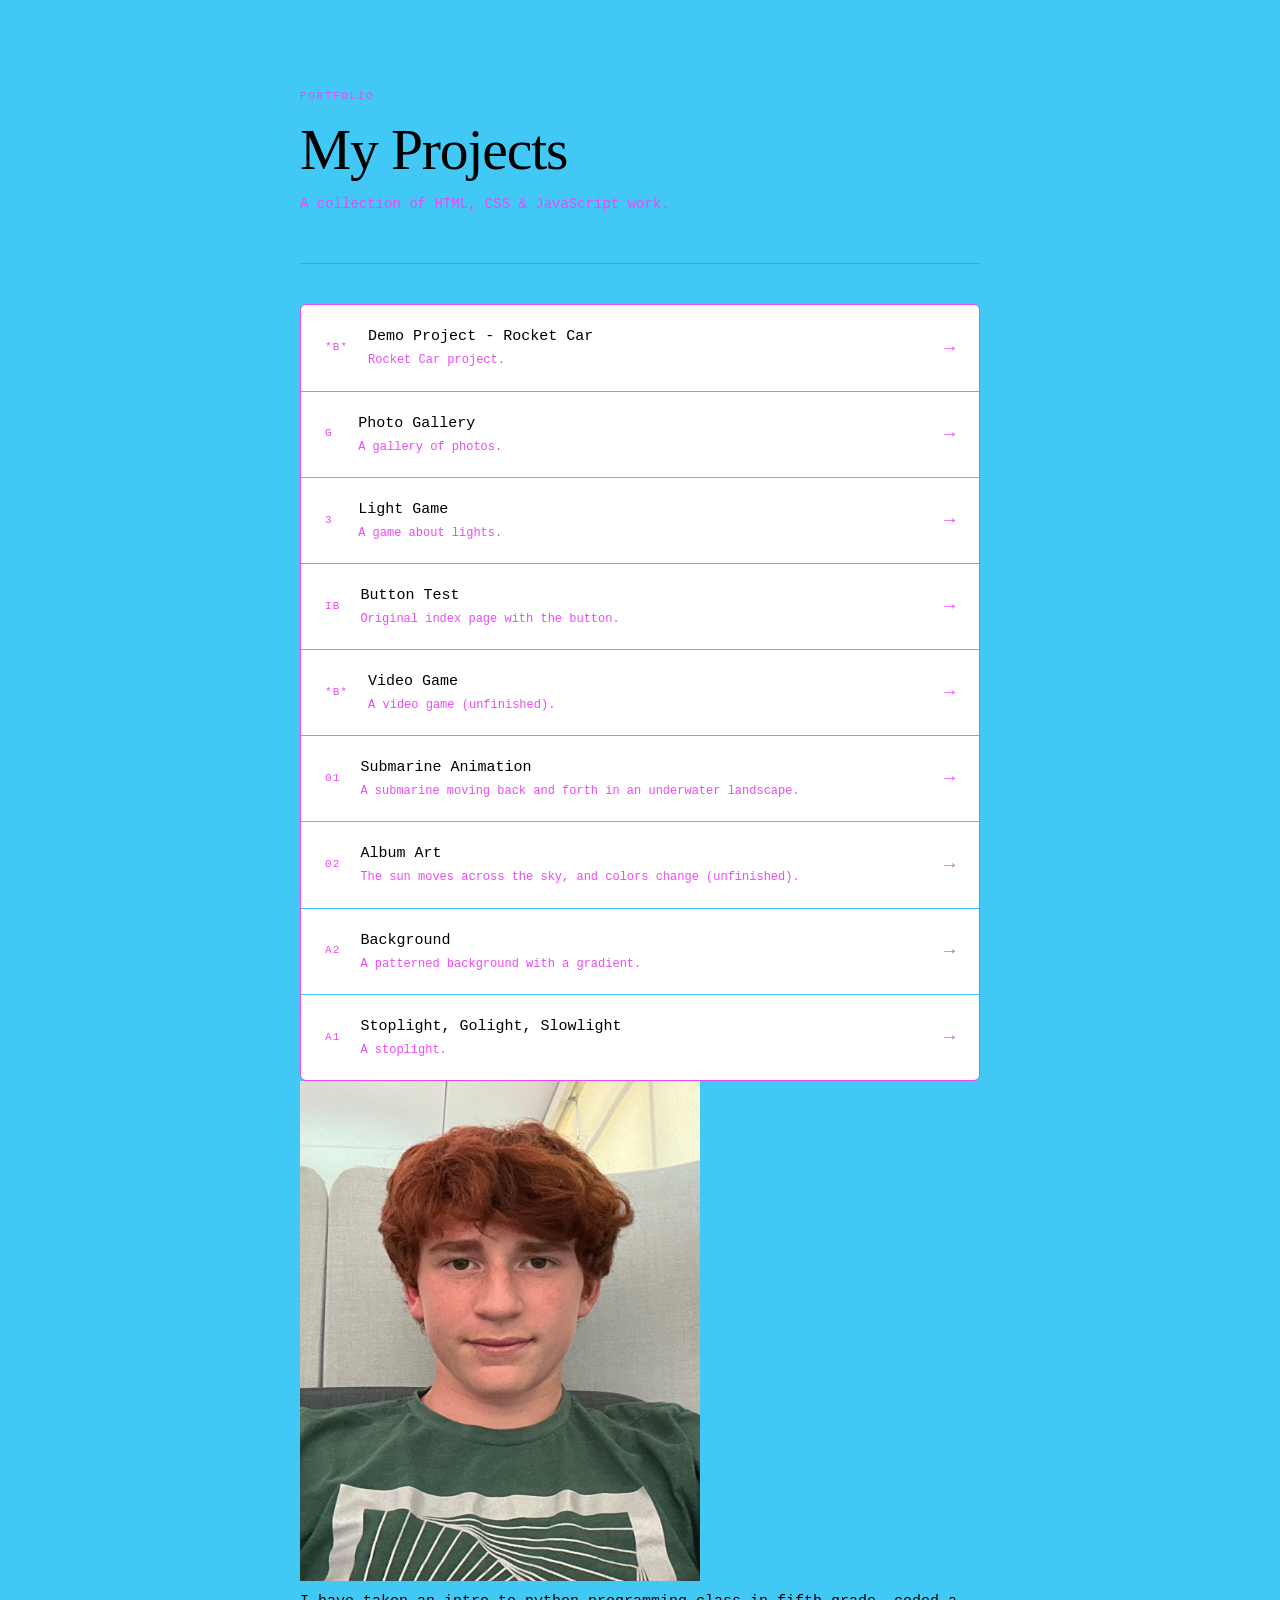
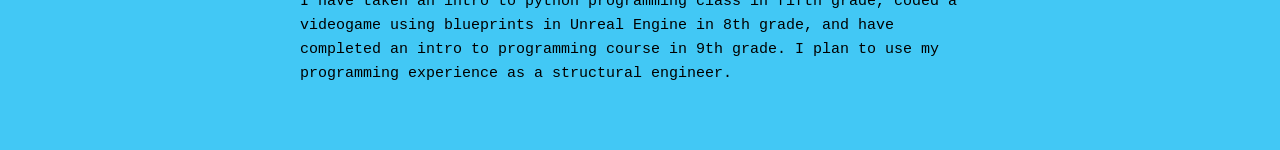
<file: index.html>
<!DOCTYPE html>
<html lang="en">
<head>
  <meta charset="UTF-8">
  <meta name="viewport" content="width=device-width, initial-scale=1.0">
  <title>My Portfolio</title>
  <link rel="stylesheet" href="style.css">
</head>

<body>
  <main class="container">
    <header class="hero">
      <p class="label">Portfolio</p>
      <h1>My Projects</h1>
      <p class="subtitle">A collection of HTML, CSS &amp; JavaScript work.</p>
    </header>
    <ul class="project-list">
      <li>
        <a href="./projects/rocket-car.html" class="project-card">
          <span class="project-number">*B*</span>
          <span class="project-info">
            <span class="project-title">Demo Project - Rocket Car</span>
            <span class="project-desc">Rocket Car project.</span>
          </span>
          <span class="arrow">→</span>
        </a>
      </li>
      <li>
        <a href="./Gallery/gallery.html" class="project-card">
          <span class="project-number">G</span>
          <span class="project-info">
            <span class="project-title">Photo Gallery</span>
            <span class="project-desc">A gallery of photos.</span>
          </span>
          <span class="arrow">→</span>
        </a>
      </li>
 <a href="./projects/Project 3.html" class="project-card">
          <span class="project-number">3</span>
          <span class="project-info">
            <span class="project-title">Light Game</span>
            <span class="project-desc">A game about lights.</span>
          </span>
          <span class="arrow">→</span>
        </a>
      </li>
      <li>
        <a href="index-button.html" class="project-card">
          <span class="project-number">IB</span>
          <span class="project-info">
            <span class="project-title">Button Test</span>
            <span class="project-desc">Original index page with the button.</span>
          </span>
          <span class="arrow">→</span>
        </a>
      </li>
      <li>
        <a href="Project 4.html" class="project-card">
          <span class="project-number">*B*</span>
          <span class="project-info">
            <span class="project-title">Video Game</span>
            <span class="project-desc">A video game (unfinished).</span>
          </span>
          <span class="arrow">→</span>
        </a>
      </li>
      <li>
        <a href="./projects/project-1.html" class="project-card">
          <span class="project-number">01</span>
          <span class="project-info">
            <span class="project-title">Submarine Animation</span>
            <span class="project-desc">A submarine moving back and forth in an underwater landscape.</span>
          </span>
          <span class="arrow">→</span>
        </a>
      </li>
      <li>
        <a href="./projects/project-2.html" class="project-card">
          <span class="project-number">02</span>
          <span class="project-info">
            <span class="project-title">Album Art</span>
            <span class="project-desc">The sun moves across the sky, and colors change (unfinished).</span>
          </span>
          <span class="arrow">→</span>
        </a>
      </li>
      <li>
        <a href="./projects/a2.html" class="project-card">
          <span class="project-number">A2</span>
          <span class="project-info">
            <span class="project-title">Background</span>
            <span class="project-desc">A patterned background with a gradient.</span>
          </span>
          <span class="arrow">→</span>
        </a>
      </li>
      <li>
        <a href="./projects/a1.html" class="project-card">
          <span class="project-number">A1</span>
          <span class="project-info">
            <span class="project-title">Stoplight, Golight, Slowlight</span>
            <span class="project-desc">A stoplight.</span>
          </span>
          <span class="arrow">→</span>
        </a>
      </li>
    </ul>
    <img src="me.jpg" width="400" height="500">
    <p>I have taken an intro to python programming class in fifth grade, coded a videogame using blueprints in Unreal Engine in 8th grade, and have completed an intro to programming course in 9th grade. I plan to use my programming experience as a structural engineer.</p>
  </main>
</body>
</html>
</file>
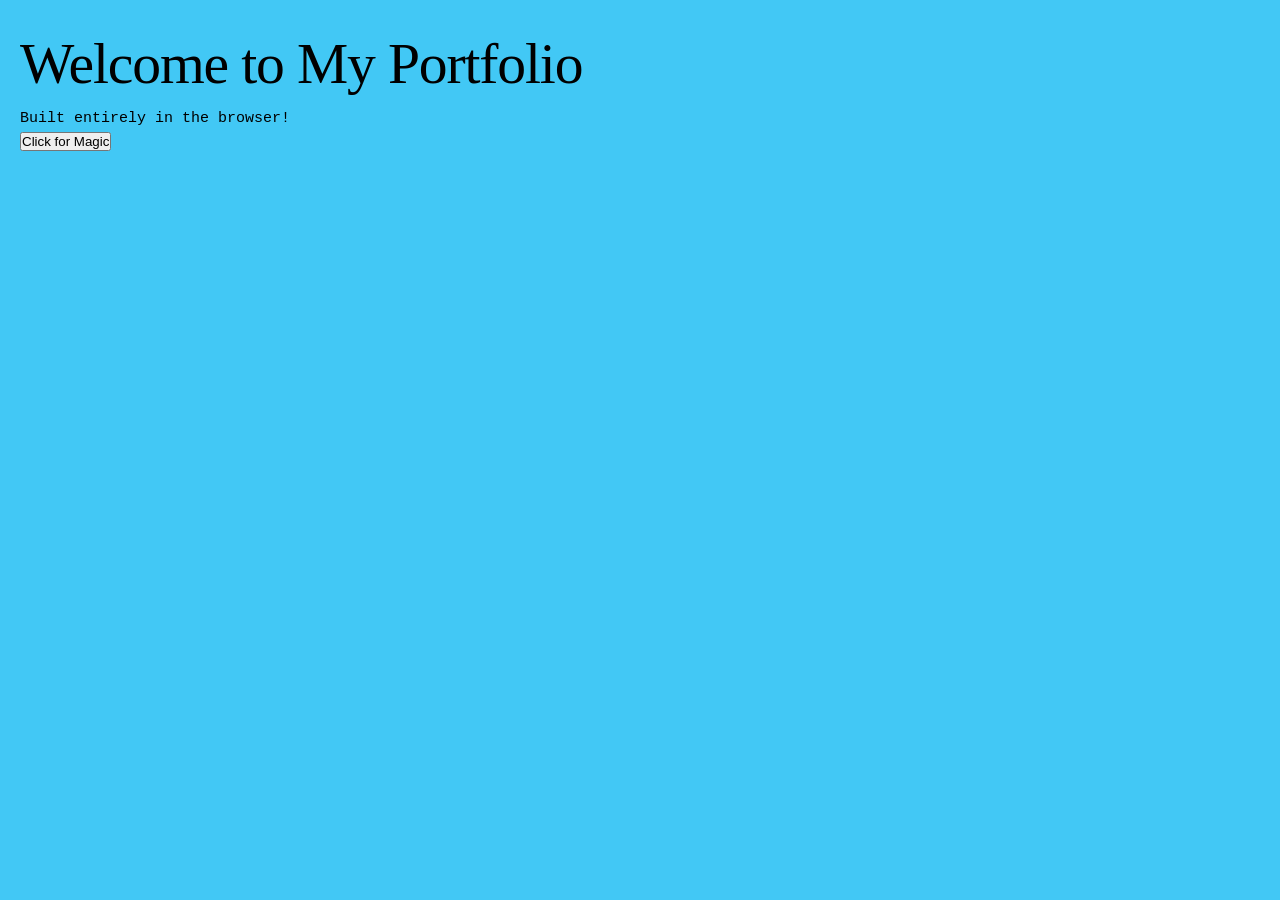
<file: index-button.html>
<!DOCTYPE html>
<html lang="en">
<head>
    <meta charset="UTF-8">
    <title>My Web Portfolio</title>
    <link rel="stylesheet" href="style.css">
</head>
<body>
    <div id="main-card">
        <h1>Welcome to My Portfolio</h1>
        <p>Built entirely in the browser!</p>
        <button id="magicBtn">Click for Magic</button>
    </div>
    <script src="script.js"></script>
</body>
</html>
</file>
<file: style.css>
/* ── Tokens ─────────────────────────────────────────── */
:root {
  --bg:        #42c8f5;
  --surface:   #ffffff;
  --border:    #ec49f5;
  --accent:    #ec49f5;
  --text:      #000000;
  --muted:     #ec49f5;
  --font-head: 'DM Serif Display', Georgia, serif;
  --font-body: 'DM Mono', 'Courier New', monospace;
  --radius:    6px;
  --max-w:     680px;
}

/* ── Reset ───────────────────────────────────────────── */
*, *::before, *::after { box-sizing: border-box; margin: 0; padding: 0; }

body {
  background: var(--bg);
  color: var(--text);
  font-family: var(--font-body);
  font-size: 15px;
  line-height: 1.6;
  min-height: 100vh;
  padding: 2rem 1.25rem 4rem;
}

/* ── Google Fonts ────────────────────────────────────── */
@import url('https://fonts.googleapis.com/css2?family=DM+Mono:wght@400;500&family=DM+Serif+Display&display=swap');

/* ── Layout ──────────────────────────────────────────── */
.container {
  max-width: var(--max-w);
  margin: 0 auto;
}

/* ── Hero ────────────────────────────────────────────── */
.hero {
  padding: 3.5rem 0 3rem;
  border-bottom: 1px solid var(--border);
  margin-bottom: 2.5rem;
}

.label {
  font-size: 11px;
  letter-spacing: 0.15em;
  text-transform: uppercase;
  color: var(--accent);
  margin-bottom: 0.75rem;
}

h1 {
  font-family: var(--font-head);
  font-size: clamp(2.4rem, 6vw, 3.6rem);
  font-weight: 400;
  line-height: 1.1;
  letter-spacing: -0.02em;
  color: var(--text);
  margin-bottom: 0.75rem;
}

.subtitle {
  color: var(--muted);
  font-size: 14px;
}

/* ── Project list ────────────────────────────────────── */
.project-list {
  list-style: none;
  display: flex;
  flex-direction: column;
  gap: 1px;
  border: 1px solid var(--border);
  border-radius: var(--radius);
  overflow: hidden;
}

.project-card {
  display: flex;
  align-items: center;
  gap: 1.25rem;
  padding: 1.25rem 1.5rem;
  background: var(--surface);
  text-decoration: none;
  color: var(--text);
  transition: background 0.15s ease;
}

.project-card:hover {
  background: #ec49f5;
}

.project-card:hover .arrow {
  transform: translateX(4px);
  color: var(--accent);
}

.project-number {
  font-size: 11px;
  color: var(--muted);
  letter-spacing: 0.1em;
  min-width: 2ch;
}

.project-info {
  flex: 1;
  display: flex;
  flex-direction: column;
  gap: 2px;
}

.project-title {
  font-size: 15px;
  font-weight: 500;
  color: var(--text);
}

.project-desc {
  font-size: 12px;
  color: var(--muted);
}

.arrow {
  font-size: 18px;
  color: var(--muted);
  transition: transform 0.15s ease, color 0.15s ease;
}

/* ── Project page ────────────────────────────────────── */
.project-header {
  display: flex;
  align-items: center;
  gap: 1rem;
  padding: 2rem 0 2rem;
  border-bottom: 1px solid var(--border);
  margin-bottom: 2.5rem;
}

.back-btn {
  display: inline-flex;
  align-items: center;
  gap: 6px;
  font-family: var(--font-body);
  font-size: 12px;
  letter-spacing: 0.08em;
  color: var(--muted);
  background: transparent;
  border: 1px solid var(--border);
  border-radius: var(--radius);
  padding: 6px 12px;
  cursor: pointer;
  text-decoration: none;
  transition: border-color 0.15s, color 0.15s;
  white-space: nowrap;
}

.back-btn:hover {
  border-color: var(--accent);
  color: var(--accent);
}

.project-header h1 {
  font-size: clamp(1.5rem, 4vw, 2.2rem);
}

/* ── Output / demo area ──────────────────────────────── */
.demo-area {
  background: var(--surface);
  border: 1px solid var(--border);
  border-radius: var(--radius);
  padding: 2rem;
  margin-bottom: 2rem;
  min-height: 180px;
}

.demo-area p.placeholder {
  color: var(--muted);
  font-size: 13px;
  text-align: center;
  margin-top: 3rem;
}

/* ── Run button ──────────────────────────────────────── */
.run-btn {
  display: inline-flex;
  align-items: center;
  gap: 8px;
  font-family: var(--font-body);
  font-size: 13px;
  letter-spacing: 0.06em;
  color: #0f0f0f;
  background: var(--accent);
  border: none;
  border-radius: var(--radius);
  padding: 10px 20px;
  cursor: pointer;
  transition: opacity 0.15s;
}

.run-btn:hover { opacity: 0.85; }
.run-btn:active { opacity: 0.7; transform: scale(0.98); }

/* ── Output log ──────────────────────────────────────── */
#output {
  margin-top: 1.5rem;
  font-size: 13px;
  color: var(--text);
  white-space: pre-wrap;
  line-height: 1.8;
}
</file>
